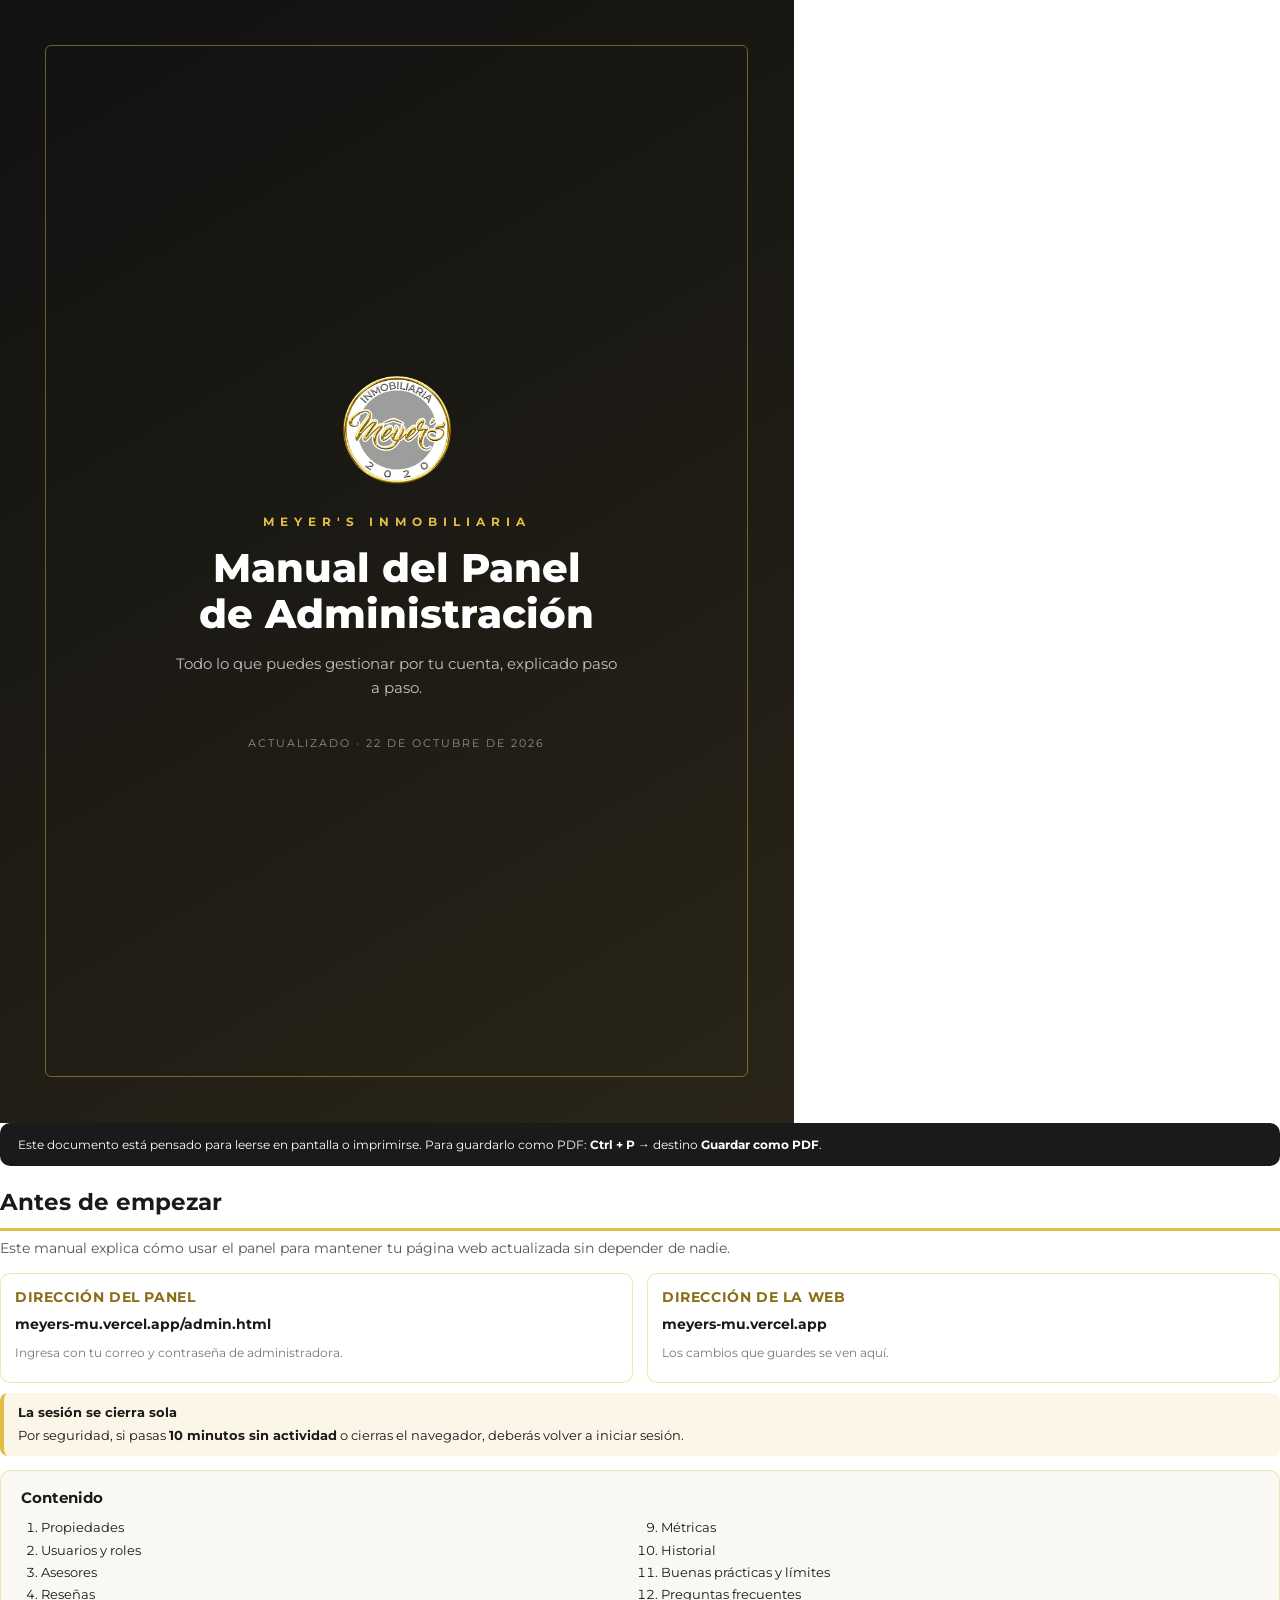
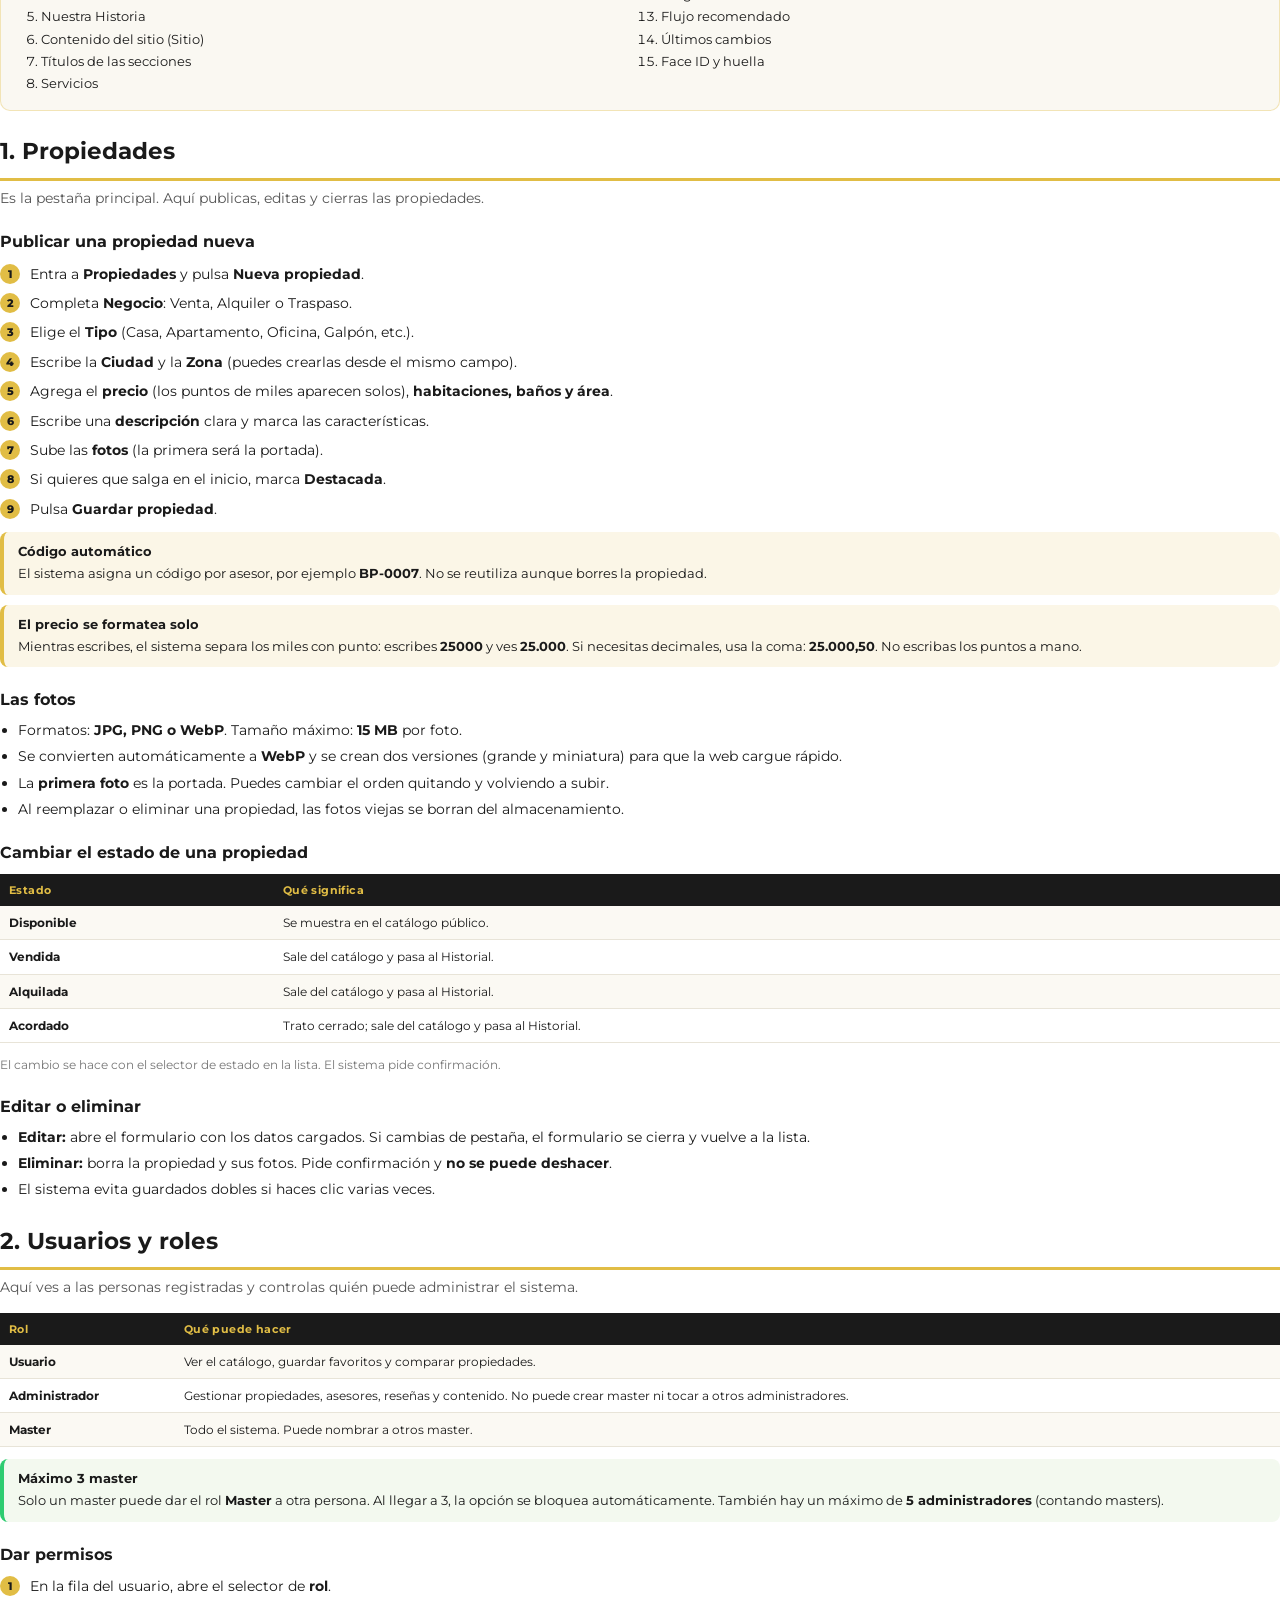
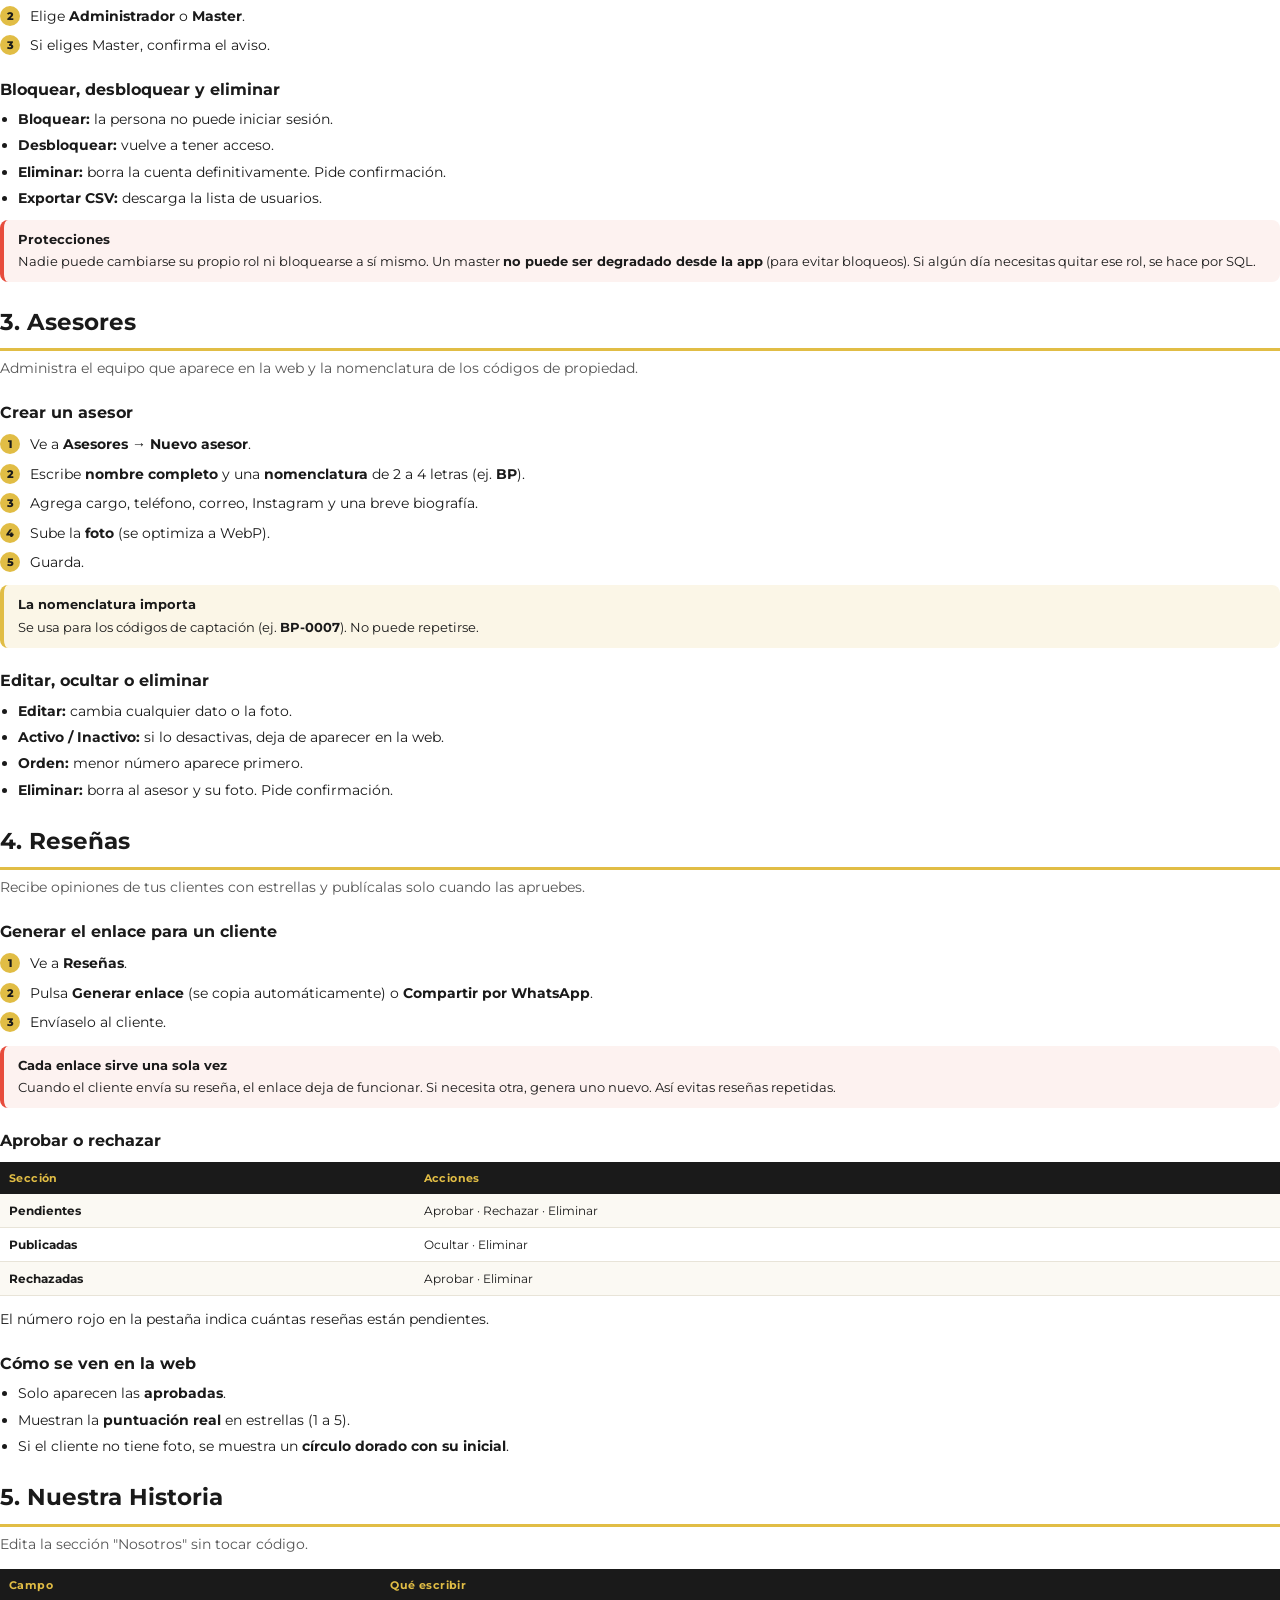
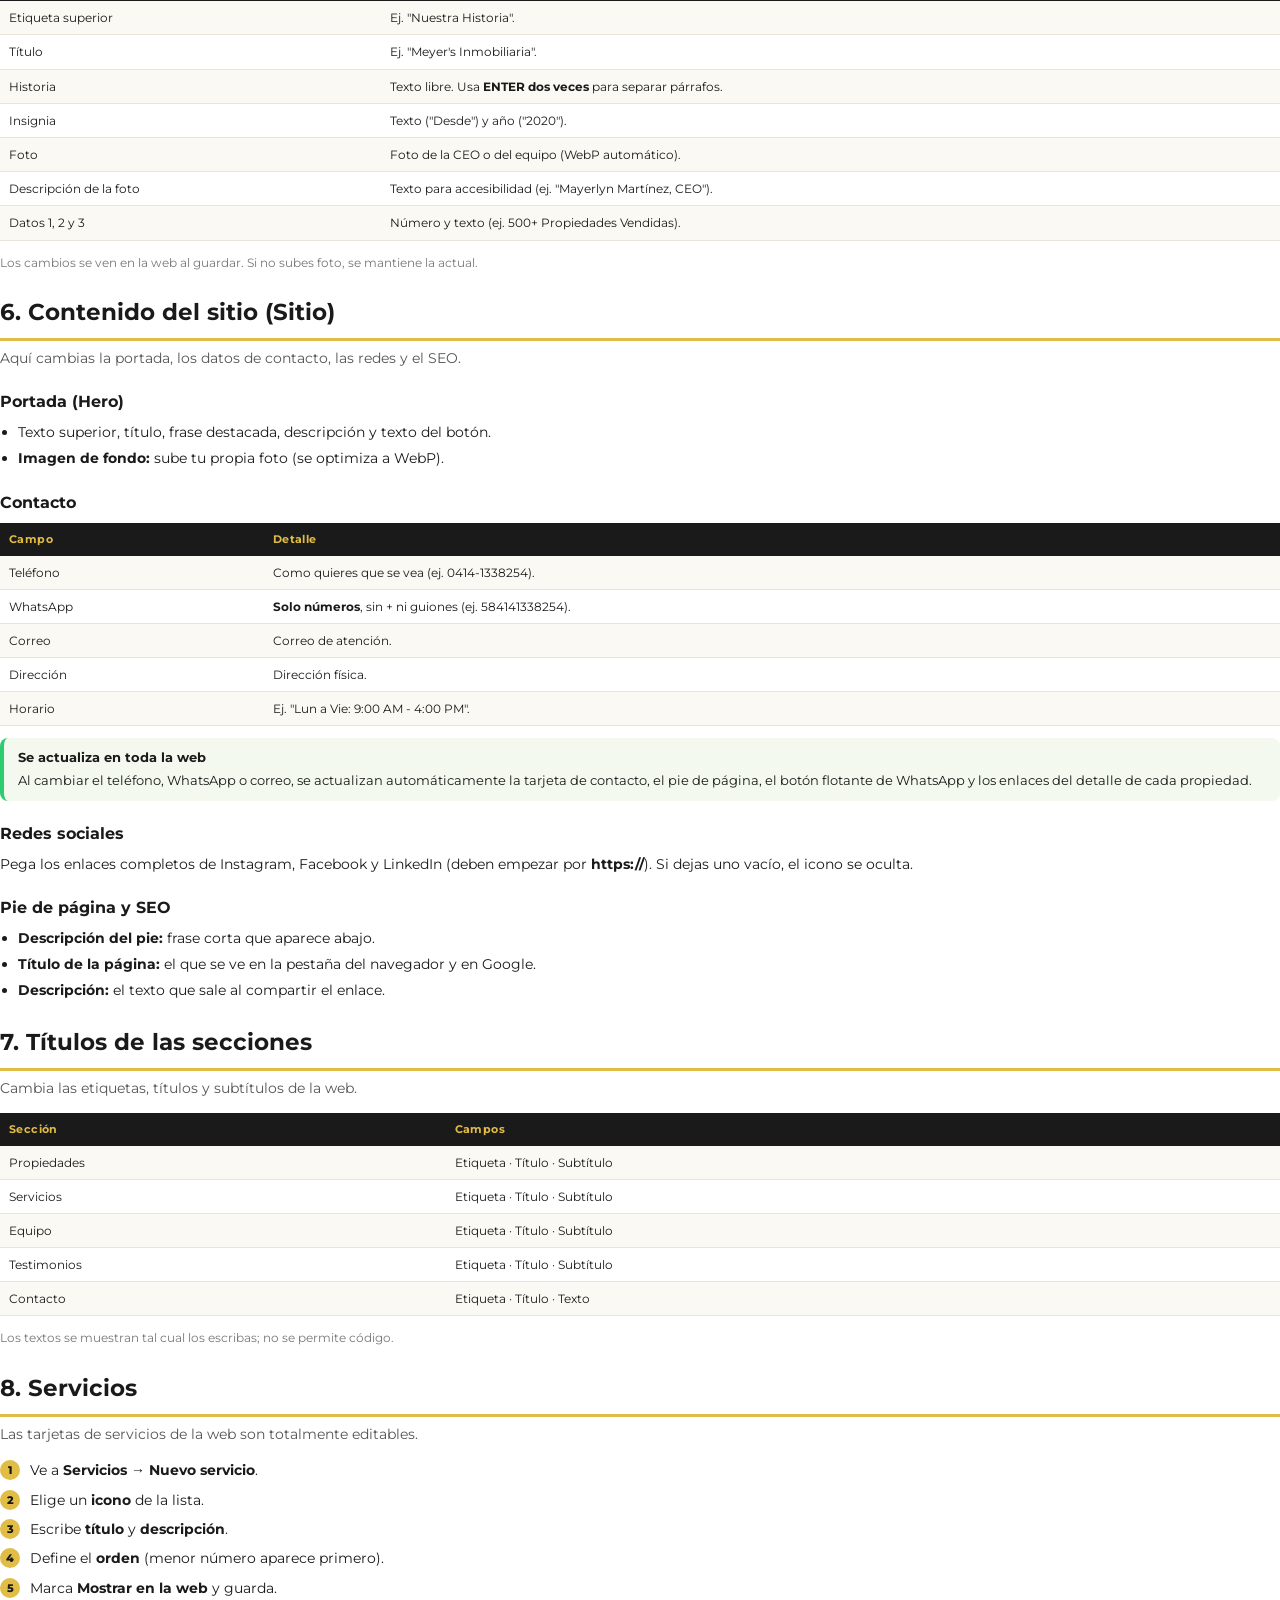
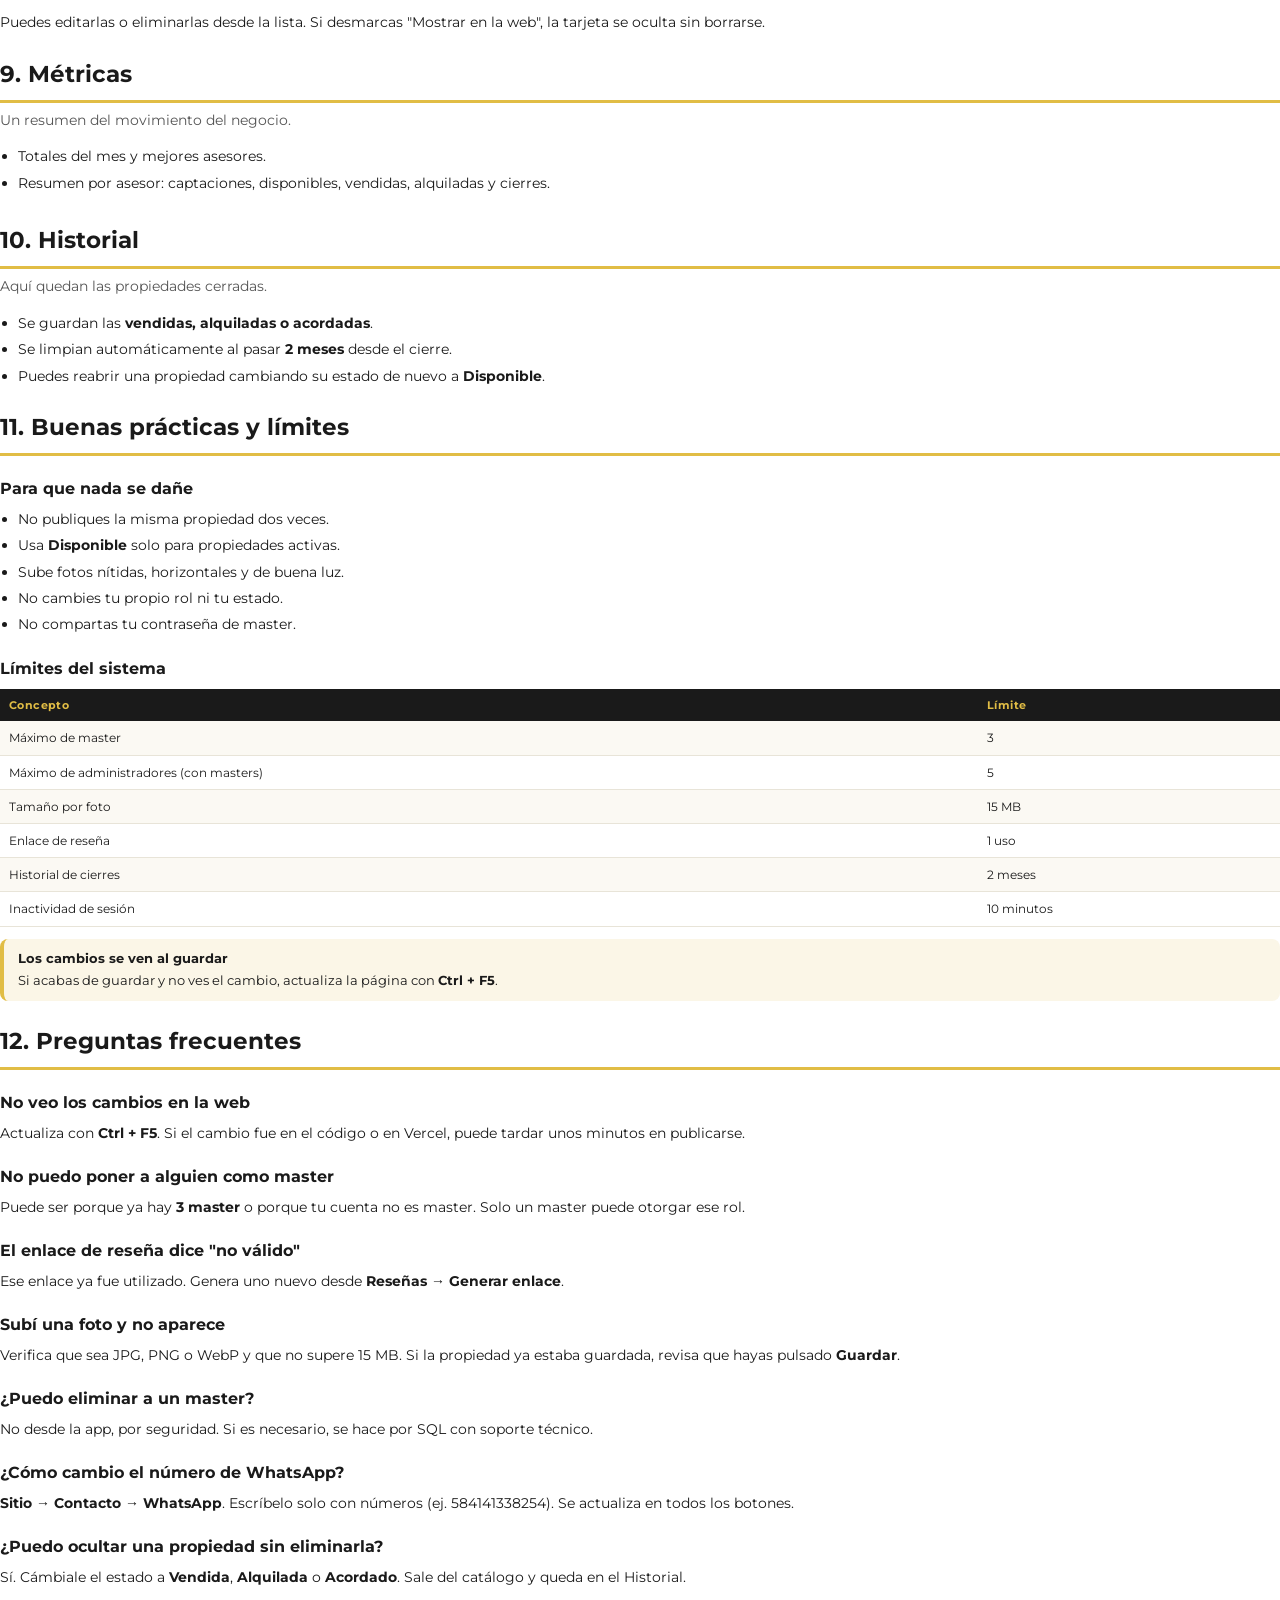
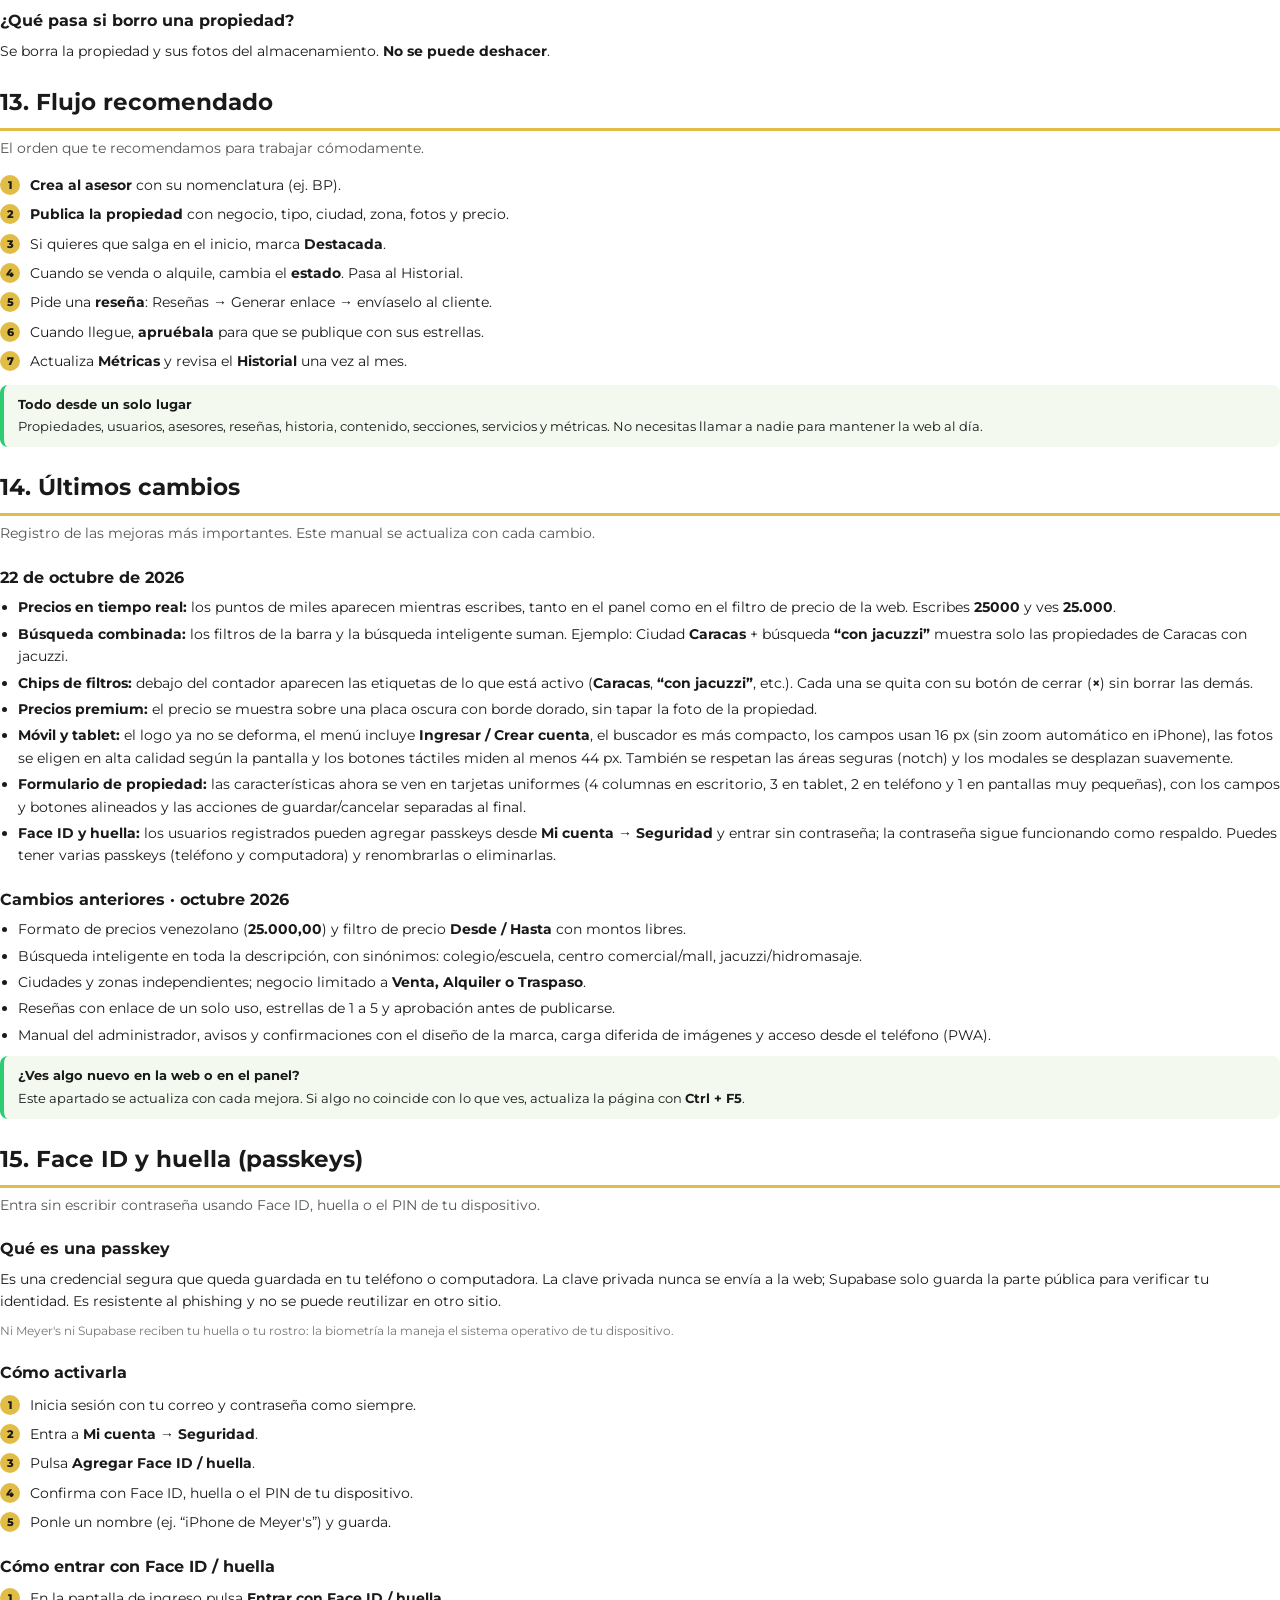
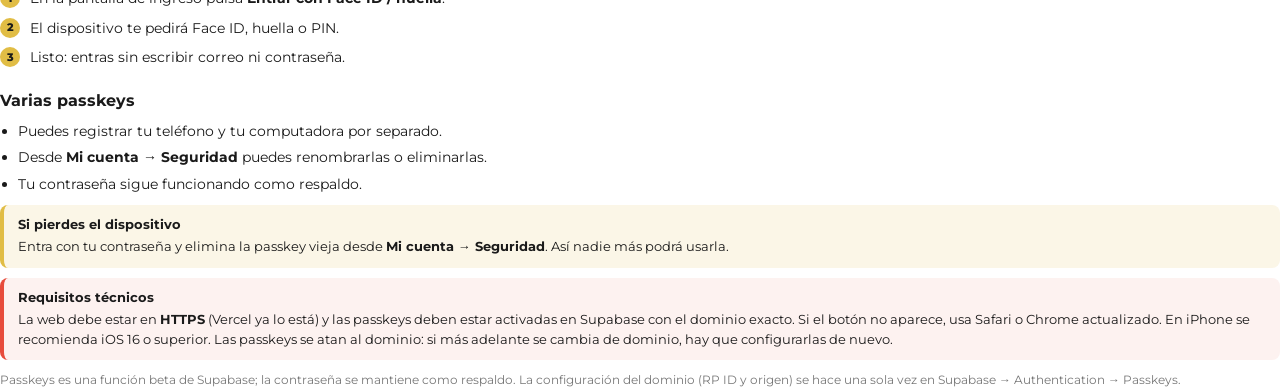
<file: manual-admin.html>
<!DOCTYPE html>
<html lang="es">
<head>
<meta charset="UTF-8">
<meta name="viewport" content="width=device-width, initial-scale=1.0">
<title>Manual del Panel de Administración | Meyer's Inmobiliaria</title>
<meta name="robots" content="noindex">
<style>
    @font-face {
        font-family: 'Montserrat';
        src: url('fonts/Montserrat-Variable.woff2') format('woff2');
        font-weight: 100 900;
        font-display: swap;
    }

    @page {
        size: A4;
        margin: 18mm 16mm;
    }

    @page :first {
        margin: 0;
    }

    * {
        box-sizing: border-box;
    }

    body {
        margin: 0;
        font-family: 'Montserrat', Arial, sans-serif;
        color: #1A1A1A;
        font-size: 10.5pt;
        line-height: 1.6;
        -webkit-print-color-adjust: exact;
        print-color-adjust: exact;
    }

    /* ---------- Portada ---------- */
    .cover {
        width: 210mm;
        height: 297mm;
        background: linear-gradient(150deg, #111 0%, #1f1c15 60%, #2a2518 100%);
        color: #fff;
        display: flex;
        flex-direction: column;
        align-items: center;
        justify-content: center;
        text-align: center;
        padding: 30mm;
        page-break-after: always;
        position: relative;
    }

    .cover::after {
        content: '';
        position: absolute;
        inset: 12mm;
        border: 1px solid rgba(225, 189, 69, 0.45);
        border-radius: 6px;
    }

    .cover img {
        width: 120px;
        height: 120px;
        margin-bottom: 22px;
    }

    .cover .eyebrow {
        font-size: 9pt;
        font-weight: 700;
        letter-spacing: 6px;
        text-transform: uppercase;
        color: #E1BD45;
        margin: 0 0 14px;
    }

    .cover h1 {
        font-size: 30pt;
        line-height: 1.15;
        margin: 0 0 16px;
        font-weight: 800;
    }

    .cover .sub {
        font-size: 11pt;
        color: rgba(255, 255, 255, 0.72);
        max-width: 120mm;
        margin: 0 auto 34px;
    }

    .cover .date {
        font-size: 8.5pt;
        letter-spacing: 2px;
        text-transform: uppercase;
        color: rgba(255, 255, 255, 0.5);
        margin: 0;
    }

    /* ---------- Contenido ---------- */
    .content {
        padding: 0;
    }

    h2 {
        font-size: 17pt;
        margin: 0 0 6px;
        padding-bottom: 8px;
        border-bottom: 3px solid #E1BD45;
        color: #1A1A1A;
    }

    h3 {
        font-size: 12pt;
        margin: 20px 0 6px;
        color: #1A1A1A;
    }

    h4 {
        font-size: 10.5pt;
        margin: 14px 0 4px;
        color: #8a6d16;
        text-transform: uppercase;
        letter-spacing: 0.6px;
    }

    p {
        margin: 0 0 8px;
    }

    ul, ol {
        margin: 0 0 10px;
        padding-left: 18px;
    }

    li {
        margin-bottom: 4px;
    }

    .section {
        margin-bottom: 22px;
    }

    /* Evita una página en blanco al final del PDF */
    .content > .section:last-child {
        margin-bottom: 0;
        page-break-after: avoid;
        break-after: avoid;
    }

    .content > .section:last-child > :last-child {
        margin-bottom: 0;
    }

    .lead {
        font-size: 10.5pt;
        color: #555;
        margin-bottom: 14px;
    }

    .muted {
        color: #777;
        font-size: 9pt;
    }

    .gold {
        color: #8a6d16;
        font-weight: 700;
    }

    /* ---------- Índice ---------- */
    .toc {
        background: #FAF8F2;
        border: 1px solid rgba(225, 189, 69, 0.35);
        border-radius: 10px;
        padding: 16px 20px;
        margin: 14px 0 20px;
    }

    .toc h3 {
        margin: 0 0 8px;
        font-size: 11pt;
    }

    .toc ol {
        margin: 0;
        padding-left: 20px;
        columns: 2;
        column-gap: 22px;
    }

    .toc li {
        margin-bottom: 2px;
        font-size: 9.5pt;
    }

    /* ---------- Tablas ---------- */
    table {
        width: 100%;
        border-collapse: collapse;
        margin: 8px 0 12px;
        font-size: 9pt;
    }

    th {
        background: #1A1A1A;
        color: #E1BD45;
        text-align: left;
        padding: 7px 9px;
        font-weight: 700;
        font-size: 8.5pt;
        letter-spacing: 0.4px;
    }

    td {
        padding: 7px 9px;
        border-bottom: 1px solid #e8e4d8;
        vertical-align: top;
    }

    tr:nth-child(even) td {
        background: #FBF9F3;
    }

    /* ---------- Avisos ---------- */
    .tip, .warn, .note {
        border-radius: 8px;
        padding: 10px 14px;
        margin: 10px 0;
        font-size: 9.5pt;
        page-break-inside: avoid;
    }

    .tip {
        background: #F3F9EF;
        border-left: 4px solid #2ecc71;
    }

    .warn {
        background: #FDF2F0;
        border-left: 4px solid #e74c3c;
    }

    .note {
        background: #FBF6E7;
        border-left: 4px solid #E1BD45;
    }

    .tip strong, .warn strong, .note strong {
        display: block;
        margin-bottom: 2px;
    }

    /* ---------- Tarjetas de pasos ---------- */
    .steps {
        counter-reset: paso;
        margin: 8px 0 12px;
        padding: 0;
        list-style: none;
    }

    .steps li {
        counter-increment: paso;
        position: relative;
        padding-left: 30px;
        margin-bottom: 7px;
    }

    .steps li::before {
        content: counter(paso);
        position: absolute;
        left: 0;
        top: 1px;
        width: 20px;
        height: 20px;
        border-radius: 50%;
        background: #E1BD45;
        color: #1A1A1A;
        font-size: 8.5pt;
        font-weight: 800;
        display: flex;
        align-items: center;
        justify-content: center;
    }

    .two-col {
        display: grid;
        grid-template-columns: 1fr 1fr;
        gap: 14px;
    }

    .card {
        border: 1px solid rgba(225, 189, 69, 0.4);
        border-radius: 10px;
        padding: 12px 14px;
        background: #fff;
        page-break-inside: avoid;
    }

    .card h4 {
        margin-top: 0;
    }

    .page-break {
        page-break-before: always;
    }

    .avoid-break {
        page-break-inside: avoid;
    }

    /* ---------- Pie de página (solo pantalla) ---------- */
    .screen-note {
        background: #1A1A1A;
        color: #fff;
        padding: 12px 18px;
        border-radius: 10px;
        font-size: 9pt;
        margin-bottom: 18px;
    }

    @media print {
        .screen-note {
            display: none;
        }
    }
</style>
</head>
<body>

<!-- ==================== PORTADA ==================== -->
<section class="cover">
    <img src="img/logo-meyer.png" alt="Meyer's Inmobiliaria">
    <p class="eyebrow">Meyer's Inmobiliaria</p>
    <h1>Manual del Panel<br>de Administración</h1>
    <p class="sub">Todo lo que puedes gestionar por tu cuenta, explicado paso a paso.</p>
    <p class="date">Actualizado · 22 de octubre de 2026</p>
</section>

<!-- ==================== CONTENIDO ==================== -->
<div class="content">

    <div class="screen-note">
        Este documento está pensado para leerse en pantalla o imprimirse. Para guardarlo como PDF:
        <b>Ctrl + P</b> → destino <b>Guardar como PDF</b>.
    </div>

    <div class="section">
        <h2>Antes de empezar</h2>
        <p class="lead">Este manual explica cómo usar el panel para mantener tu página web actualizada sin depender de nadie.</p>

        <div class="two-col">
            <div class="card">
                <h4>Dirección del panel</h4>
                <p><b>meyers-mu.vercel.app/admin.html</b></p>
                <p class="muted">Ingresa con tu correo y contraseña de administradora.</p>
            </div>
            <div class="card">
                <h4>Dirección de la web</h4>
                <p><b>meyers-mu.vercel.app</b></p>
                <p class="muted">Los cambios que guardes se ven aquí.</p>
            </div>
        </div>

        <div class="note">
            <strong>La sesión se cierra sola</strong>
            Por seguridad, si pasas <b>10 minutos sin actividad</b> o cierras el navegador, deberás volver a iniciar sesión.
        </div>

        <div class="toc">
            <h3>Contenido</h3>
            <ol>
                <li>Propiedades</li>
                <li>Usuarios y roles</li>
                <li>Asesores</li>
                <li>Reseñas</li>
                <li>Nuestra Historia</li>
                <li>Contenido del sitio (Sitio)</li>
                <li>Títulos de las secciones</li>
                <li>Servicios</li>
                <li>Métricas</li>
                <li>Historial</li>
                <li>Buenas prácticas y límites</li>
                <li>Preguntas frecuentes</li>
                <li>Flujo recomendado</li>
                <li>Últimos cambios</li>
                <li>Face ID y huella</li>
            </ol>
        </div>
    </div>

    <!-- ==================== 1. PROPIEDADES ==================== -->
    <div class="section page-break" id="propiedades">
        <h2>1. Propiedades</h2>
        <p class="lead">Es la pestaña principal. Aquí publicas, editas y cierras las propiedades.</p>

        <h3>Publicar una propiedad nueva</h3>
        <ol class="steps">
            <li>Entra a <b>Propiedades</b> y pulsa <b>Nueva propiedad</b>.</li>
            <li>Completa <b>Negocio</b>: Venta, Alquiler o Traspaso.</li>
            <li>Elige el <b>Tipo</b> (Casa, Apartamento, Oficina, Galpón, etc.).</li>
            <li>Escribe la <b>Ciudad</b> y la <b>Zona</b> (puedes crearlas desde el mismo campo).</li>
            <li>Agrega el <b>precio</b> (los puntos de miles aparecen solos), <b>habitaciones, baños y área</b>.</li>
            <li>Escribe una <b>descripción</b> clara y marca las características.</li>
            <li>Sube las <b>fotos</b> (la primera será la portada).</li>
            <li>Si quieres que salga en el inicio, marca <b>Destacada</b>.</li>
            <li>Pulsa <b>Guardar propiedad</b>.</li>
        </ol>

        <div class="note">
            <strong>Código automático</strong>
            El sistema asigna un código por asesor, por ejemplo <b>BP-0007</b>. No se reutiliza aunque borres la propiedad.
        </div>

        <div class="note">
            <strong>El precio se formatea solo</strong>
            Mientras escribes, el sistema separa los miles con punto: escribes <b>25000</b> y ves <b>25.000</b>. Si necesitas decimales, usa la coma: <b>25.000,50</b>. No escribas los puntos a mano.
        </div>

        <h3>Las fotos</h3>
        <ul>
            <li>Formatos: <b>JPG, PNG o WebP</b>. Tamaño máximo: <b>15 MB</b> por foto.</li>
            <li>Se convierten automáticamente a <b>WebP</b> y se crean dos versiones (grande y miniatura) para que la web cargue rápido.</li>
            <li>La <b>primera foto</b> es la portada. Puedes cambiar el orden quitando y volviendo a subir.</li>
            <li>Al reemplazar o eliminar una propiedad, las fotos viejas se borran del almacenamiento.</li>
        </ul>

        <h3>Cambiar el estado de una propiedad</h3>
        <table>
            <tr><th>Estado</th><th>Qué significa</th></tr>
            <tr><td><b>Disponible</b></td><td>Se muestra en el catálogo público.</td></tr>
            <tr><td><b>Vendida</b></td><td>Sale del catálogo y pasa al Historial.</td></tr>
            <tr><td><b>Alquilada</b></td><td>Sale del catálogo y pasa al Historial.</td></tr>
            <tr><td><b>Acordado</b></td><td>Trato cerrado; sale del catálogo y pasa al Historial.</td></tr>
        </table>
        <p class="muted">El cambio se hace con el selector de estado en la lista. El sistema pide confirmación.</p>

        <h3>Editar o eliminar</h3>
        <ul>
            <li><b>Editar:</b> abre el formulario con los datos cargados. Si cambias de pestaña, el formulario se cierra y vuelve a la lista.</li>
            <li><b>Eliminar:</b> borra la propiedad y sus fotos. Pide confirmación y <b>no se puede deshacer</b>.</li>
            <li>El sistema evita guardados dobles si haces clic varias veces.</li>
        </ul>
    </div>

    <!-- ==================== 2. USUARIOS ==================== -->
    <div class="section page-break">
        <h2>2. Usuarios y roles</h2>
        <p class="lead">Aquí ves a las personas registradas y controlas quién puede administrar el sistema.</p>

        <table>
            <tr><th>Rol</th><th>Qué puede hacer</th></tr>
            <tr><td><b>Usuario</b></td><td>Ver el catálogo, guardar favoritos y comparar propiedades.</td></tr>
            <tr><td><b>Administrador</b></td><td>Gestionar propiedades, asesores, reseñas y contenido. No puede crear master ni tocar a otros administradores.</td></tr>
            <tr><td><b>Master</b></td><td>Todo el sistema. Puede nombrar a otros master.</td></tr>
        </table>

        <div class="tip">
            <strong>Máximo 3 master</strong>
            Solo un master puede dar el rol <b>Master</b> a otra persona. Al llegar a 3, la opción se bloquea automáticamente. También hay un máximo de <b>5 administradores</b> (contando masters).
        </div>

        <h3>Dar permisos</h3>
        <ol class="steps">
            <li>En la fila del usuario, abre el selector de <b>rol</b>.</li>
            <li>Elige <b>Administrador</b> o <b>Master</b>.</li>
            <li>Si eliges Master, confirma el aviso.</li>
        </ol>

        <h3>Bloquear, desbloquear y eliminar</h3>
        <ul>
            <li><b>Bloquear:</b> la persona no puede iniciar sesión.</li>
            <li><b>Desbloquear:</b> vuelve a tener acceso.</li>
            <li><b>Eliminar:</b> borra la cuenta definitivamente. Pide confirmación.</li>
            <li><b>Exportar CSV:</b> descarga la lista de usuarios.</li>
        </ul>

        <div class="warn">
            <strong>Protecciones</strong>
            Nadie puede cambiarse su propio rol ni bloquearse a sí mismo. Un master <b>no puede ser degradado desde la app</b> (para evitar bloqueos). Si algún día necesitas quitar ese rol, se hace por SQL.
        </div>
    </div>

    <!-- ==================== 3. ASESORES ==================== -->
    <div class="section">
        <h2>3. Asesores</h2>
        <p class="lead">Administra el equipo que aparece en la web y la nomenclatura de los códigos de propiedad.</p>

        <h3>Crear un asesor</h3>
        <ol class="steps">
            <li>Ve a <b>Asesores</b> → <b>Nuevo asesor</b>.</li>
            <li>Escribe <b>nombre completo</b> y una <b>nomenclatura</b> de 2 a 4 letras (ej. <b>BP</b>).</li>
            <li>Agrega cargo, teléfono, correo, Instagram y una breve biografía.</li>
            <li>Sube la <b>foto</b> (se optimiza a WebP).</li>
            <li>Guarda.</li>
        </ol>

        <div class="note">
            <strong>La nomenclatura importa</strong>
            Se usa para los códigos de captación (ej. <b>BP-0007</b>). No puede repetirse.
        </div>

        <h3>Editar, ocultar o eliminar</h3>
        <ul>
            <li><b>Editar:</b> cambia cualquier dato o la foto.</li>
            <li><b>Activo / Inactivo:</b> si lo desactivas, deja de aparecer en la web.</li>
            <li><b>Orden:</b> menor número aparece primero.</li>
            <li><b>Eliminar:</b> borra al asesor y su foto. Pide confirmación.</li>
        </ul>
    </div>

    <!-- ==================== 4. RESEÑAS ==================== -->
    <div class="section page-break">
        <h2>4. Reseñas</h2>
        <p class="lead">Recibe opiniones de tus clientes con estrellas y publícalas solo cuando las apruebes.</p>

        <h3>Generar el enlace para un cliente</h3>
        <ol class="steps">
            <li>Ve a <b>Reseñas</b>.</li>
            <li>Pulsa <b>Generar enlace</b> (se copia automáticamente) o <b>Compartir por WhatsApp</b>.</li>
            <li>Envíaselo al cliente.</li>
        </ol>

        <div class="warn">
            <strong>Cada enlace sirve una sola vez</strong>
            Cuando el cliente envía su reseña, el enlace deja de funcionar. Si necesita otra, genera uno nuevo. Así evitas reseñas repetidas.
        </div>

        <h3>Aprobar o rechazar</h3>
        <table>
            <tr><th>Sección</th><th>Acciones</th></tr>
            <tr><td><b>Pendientes</b></td><td>Aprobar · Rechazar · Eliminar</td></tr>
            <tr><td><b>Publicadas</b></td><td>Ocultar · Eliminar</td></tr>
            <tr><td><b>Rechazadas</b></td><td>Aprobar · Eliminar</td></tr>
        </table>
        <p>El número rojo en la pestaña indica cuántas reseñas están pendientes.</p>

        <h3>Cómo se ven en la web</h3>
        <ul>
            <li>Solo aparecen las <b>aprobadas</b>.</li>
            <li>Muestran la <b>puntuación real</b> en estrellas (1 a 5).</li>
            <li>Si el cliente no tiene foto, se muestra un <b>círculo dorado con su inicial</b>.</li>
        </ul>
    </div>

    <!-- ==================== 5. NUESTRA HISTORIA ==================== -->
    <div class="section">
        <h2>5. Nuestra Historia</h2>
        <p class="lead">Edita la sección "Nosotros" sin tocar código.</p>

        <table>
            <tr><th>Campo</th><th>Qué escribir</th></tr>
            <tr><td>Etiqueta superior</td><td>Ej. "Nuestra Historia".</td></tr>
            <tr><td>Título</td><td>Ej. "Meyer's Inmobiliaria".</td></tr>
            <tr><td>Historia</td><td>Texto libre. Usa <b>ENTER dos veces</b> para separar párrafos.</td></tr>
            <tr><td>Insignia</td><td>Texto ("Desde") y año ("2020").</td></tr>
            <tr><td>Foto</td><td>Foto de la CEO o del equipo (WebP automático).</td></tr>
            <tr><td>Descripción de la foto</td><td>Texto para accesibilidad (ej. "Mayerlyn Martínez, CEO").</td></tr>
            <tr><td>Datos 1, 2 y 3</td><td>Número y texto (ej. 500+ Propiedades Vendidas).</td></tr>
        </table>
        <p class="muted">Los cambios se ven en la web al guardar. Si no subes foto, se mantiene la actual.</p>
    </div>

    <!-- ==================== 6. SITIO ==================== -->
    <div class="section page-break">
        <h2>6. Contenido del sitio (Sitio)</h2>
        <p class="lead">Aquí cambias la portada, los datos de contacto, las redes y el SEO.</p>

        <h3>Portada (Hero)</h3>
        <ul>
            <li>Texto superior, título, frase destacada, descripción y texto del botón.</li>
            <li><b>Imagen de fondo:</b> sube tu propia foto (se optimiza a WebP).</li>
        </ul>

        <h3>Contacto</h3>
        <table>
            <tr><th>Campo</th><th>Detalle</th></tr>
            <tr><td>Teléfono</td><td>Como quieres que se vea (ej. 0414-1338254).</td></tr>
            <tr><td>WhatsApp</td><td><b>Solo números</b>, sin + ni guiones (ej. 584141338254).</td></tr>
            <tr><td>Correo</td><td>Correo de atención.</td></tr>
            <tr><td>Dirección</td><td>Dirección física.</td></tr>
            <tr><td>Horario</td><td>Ej. "Lun a Vie: 9:00 AM - 4:00 PM".</td></tr>
        </table>

        <div class="tip">
            <strong>Se actualiza en toda la web</strong>
            Al cambiar el teléfono, WhatsApp o correo, se actualizan automáticamente la tarjeta de contacto, el pie de página, el botón flotante de WhatsApp y los enlaces del detalle de cada propiedad.
        </div>

        <h3>Redes sociales</h3>
        <p>Pega los enlaces completos de Instagram, Facebook y LinkedIn (deben empezar por <b>https://</b>). Si dejas uno vacío, el icono se oculta.</p>

        <h3>Pie de página y SEO</h3>
        <ul>
            <li><b>Descripción del pie:</b> frase corta que aparece abajo.</li>
            <li><b>Título de la página:</b> el que se ve en la pestaña del navegador y en Google.</li>
            <li><b>Descripción:</b> el texto que sale al compartir el enlace.</li>
        </ul>
    </div>

    <!-- ==================== 7. SECCIONES ==================== -->
    <div class="section">
        <h2>7. Títulos de las secciones</h2>
        <p class="lead">Cambia las etiquetas, títulos y subtítulos de la web.</p>

        <table>
            <tr><th>Sección</th><th>Campos</th></tr>
            <tr><td>Propiedades</td><td>Etiqueta · Título · Subtítulo</td></tr>
            <tr><td>Servicios</td><td>Etiqueta · Título · Subtítulo</td></tr>
            <tr><td>Equipo</td><td>Etiqueta · Título · Subtítulo</td></tr>
            <tr><td>Testimonios</td><td>Etiqueta · Título · Subtítulo</td></tr>
            <tr><td>Contacto</td><td>Etiqueta · Título · Texto</td></tr>
        </table>
        <p class="muted">Los textos se muestran tal cual los escribas; no se permite código.</p>
    </div>

    <!-- ==================== 8. SERVICIOS ==================== -->
    <div class="section">
        <h2>8. Servicios</h2>
        <p class="lead">Las tarjetas de servicios de la web son totalmente editables.</p>

        <ol class="steps">
            <li>Ve a <b>Servicios</b> → <b>Nuevo servicio</b>.</li>
            <li>Elige un <b>icono</b> de la lista.</li>
            <li>Escribe <b>título</b> y <b>descripción</b>.</li>
            <li>Define el <b>orden</b> (menor número aparece primero).</li>
            <li>Marca <b>Mostrar en la web</b> y guarda.</li>
        </ol>

        <p>Puedes editarlas o eliminarlas desde la lista. Si desmarcas "Mostrar en la web", la tarjeta se oculta sin borrarse.</p>
    </div>

    <!-- ==================== 9 y 10. MÉTRICAS E HISTORIAL ==================== -->
    <div class="section page-break">
        <h2>9. Métricas</h2>
        <p class="lead">Un resumen del movimiento del negocio.</p>
        <ul>
            <li>Totales del mes y mejores asesores.</li>
            <li>Resumen por asesor: captaciones, disponibles, vendidas, alquiladas y cierres.</li>
        </ul>

        <h2 style="margin-top:28px">10. Historial</h2>
        <p class="lead">Aquí quedan las propiedades cerradas.</p>
        <ul>
            <li>Se guardan las <b>vendidas, alquiladas o acordadas</b>.</li>
            <li>Se limpian automáticamente al pasar <b>2 meses</b> desde el cierre.</li>
            <li>Puedes reabrir una propiedad cambiando su estado de nuevo a <b>Disponible</b>.</li>
        </ul>
    </div>

    <!-- ==================== 11. BUENAS PRÁCTICAS ==================== -->
    <div class="section">
        <h2>11. Buenas prácticas y límites</h2>

        <h3>Para que nada se dañe</h3>
        <ul>
            <li>No publiques la misma propiedad dos veces.</li>
            <li>Usa <b>Disponible</b> solo para propiedades activas.</li>
            <li>Sube fotos nítidas, horizontales y de buena luz.</li>
            <li>No cambies tu propio rol ni tu estado.</li>
            <li>No compartas tu contraseña de master.</li>
        </ul>

        <h3>Límites del sistema</h3>
        <table>
            <tr><th>Concepto</th><th>Límite</th></tr>
            <tr><td>Máximo de master</td><td>3</td></tr>
            <tr><td>Máximo de administradores (con masters)</td><td>5</td></tr>
            <tr><td>Tamaño por foto</td><td>15 MB</td></tr>
            <tr><td>Enlace de reseña</td><td>1 uso</td></tr>
            <tr><td>Historial de cierres</td><td>2 meses</td></tr>
            <tr><td>Inactividad de sesión</td><td>10 minutos</td></tr>
        </table>

        <div class="note">
            <strong>Los cambios se ven al guardar</strong>
            Si acabas de guardar y no ves el cambio, actualiza la página con <b>Ctrl + F5</b>.
        </div>
    </div>

    <!-- ==================== 12. FAQ ==================== -->
    <div class="section page-break">
        <h2>12. Preguntas frecuentes</h2>

        <h3>No veo los cambios en la web</h3>
        <p>Actualiza con <b>Ctrl + F5</b>. Si el cambio fue en el código o en Vercel, puede tardar unos minutos en publicarse.</p>

        <h3>No puedo poner a alguien como master</h3>
        <p>Puede ser porque ya hay <b>3 master</b> o porque tu cuenta no es master. Solo un master puede otorgar ese rol.</p>

        <h3>El enlace de reseña dice "no válido"</h3>
        <p>Ese enlace ya fue utilizado. Genera uno nuevo desde <b>Reseñas → Generar enlace</b>.</p>

        <h3>Subí una foto y no aparece</h3>
        <p>Verifica que sea JPG, PNG o WebP y que no supere 15 MB. Si la propiedad ya estaba guardada, revisa que hayas pulsado <b>Guardar</b>.</p>

        <h3>¿Puedo eliminar a un master?</h3>
        <p>No desde la app, por seguridad. Si es necesario, se hace por SQL con soporte técnico.</p>

        <h3>¿Cómo cambio el número de WhatsApp?</h3>
        <p><b>Sitio → Contacto → WhatsApp</b>. Escríbelo solo con números (ej. 584141338254). Se actualiza en todos los botones.</p>

        <h3>¿Puedo ocultar una propiedad sin eliminarla?</h3>
        <p>Sí. Cámbiale el estado a <b>Vendida</b>, <b>Alquilada</b> o <b>Acordado</b>. Sale del catálogo y queda en el Historial.</p>

        <h3>¿Qué pasa si borro una propiedad?</h3>
        <p>Se borra la propiedad y sus fotos del almacenamiento. <b>No se puede deshacer</b>.</p>
    </div>

    <!-- ==================== 13. FLUJO ==================== -->
    <div class="section">
        <h2>13. Flujo recomendado</h2>
        <p class="lead">El orden que te recomendamos para trabajar cómodamente.</p>

        <ol class="steps">
            <li><b>Crea al asesor</b> con su nomenclatura (ej. BP).</li>
            <li><b>Publica la propiedad</b> con negocio, tipo, ciudad, zona, fotos y precio.</li>
            <li>Si quieres que salga en el inicio, marca <b>Destacada</b>.</li>
            <li>Cuando se venda o alquile, cambia el <b>estado</b>. Pasa al Historial.</li>
            <li>Pide una <b>reseña</b>: Reseñas → Generar enlace → envíaselo al cliente.</li>
            <li>Cuando llegue, <b>apruébala</b> para que se publique con sus estrellas.</li>
            <li>Actualiza <b>Métricas</b> y revisa el <b>Historial</b> una vez al mes.</li>
        </ol>

        <div class="tip">
            <strong>Todo desde un solo lugar</strong>
            Propiedades, usuarios, asesores, reseñas, historia, contenido, secciones, servicios y métricas. No necesitas llamar a nadie para mantener la web al día.
        </div>
    </div>

    <!-- ==================== 14. ÚLTIMOS CAMBIOS ==================== -->
    <div class="section page-break" id="cambios">
        <h2>14. Últimos cambios</h2>
        <p class="lead">Registro de las mejoras más importantes. Este manual se actualiza con cada cambio.</p>

        <h3>22 de octubre de 2026</h3>
        <ul>
            <li><b>Precios en tiempo real:</b> los puntos de miles aparecen mientras escribes, tanto en el panel como en el filtro de precio de la web. Escribes <b>25000</b> y ves <b>25.000</b>.</li>
            <li><b>Búsqueda combinada:</b> los filtros de la barra y la búsqueda inteligente suman. Ejemplo: Ciudad <b>Caracas</b> + búsqueda <b>“con jacuzzi”</b> muestra solo las propiedades de Caracas con jacuzzi.</li>
            <li><b>Chips de filtros:</b> debajo del contador aparecen las etiquetas de lo que está activo (<b>Caracas</b>, <b>“con jacuzzi”</b>, etc.). Cada una se quita con su botón de cerrar (<b>×</b>) sin borrar las demás.</li>
            <li><b>Precios premium:</b> el precio se muestra sobre una placa oscura con borde dorado, sin tapar la foto de la propiedad.</li>
            <li><b>Móvil y tablet:</b> el logo ya no se deforma, el menú incluye <b>Ingresar / Crear cuenta</b>, el buscador es más compacto, los campos usan 16 px (sin zoom automático en iPhone), las fotos se eligen en alta calidad según la pantalla y los botones táctiles miden al menos 44 px. También se respetan las áreas seguras (notch) y los modales se desplazan suavemente.</li>
            <li><b>Formulario de propiedad:</b> las características ahora se ven en tarjetas uniformes (4 columnas en escritorio, 3 en tablet, 2 en teléfono y 1 en pantallas muy pequeñas), con los campos y botones alineados y las acciones de guardar/cancelar separadas al final.</li>
            <li><b>Face ID y huella:</b> los usuarios registrados pueden agregar passkeys desde <b>Mi cuenta → Seguridad</b> y entrar sin contraseña; la contraseña sigue funcionando como respaldo. Puedes tener varias passkeys (teléfono y computadora) y renombrarlas o eliminarlas.</li>
        </ul>

        <h3>Cambios anteriores · octubre 2026</h3>
        <ul>
            <li>Formato de precios venezolano (<b>25.000,00</b>) y filtro de precio <b>Desde / Hasta</b> con montos libres.</li>
            <li>Búsqueda inteligente en toda la descripción, con sinónimos: colegio/escuela, centro comercial/mall, jacuzzi/hidromasaje.</li>
            <li>Ciudades y zonas independientes; negocio limitado a <b>Venta, Alquiler o Traspaso</b>.</li>
            <li>Reseñas con enlace de un solo uso, estrellas de 1 a 5 y aprobación antes de publicarse.</li>
            <li>Manual del administrador, avisos y confirmaciones con el diseño de la marca, carga diferida de imágenes y acceso desde el teléfono (PWA).</li>
        </ul>

        <div class="tip">
            <strong>¿Ves algo nuevo en la web o en el panel?</strong>
            Este apartado se actualiza con cada mejora. Si algo no coincide con lo que ves, actualiza la página con <b>Ctrl + F5</b>.
        </div>
    </div>

    <!-- ==================== 15. FACE ID Y HUELLA ==================== -->
    <div class="section page-break" id="passkeys">
        <h2>15. Face ID y huella (passkeys)</h2>
        <p class="lead">Entra sin escribir contraseña usando Face ID, huella o el PIN de tu dispositivo.</p>

        <h3>Qué es una passkey</h3>
        <p>Es una credencial segura que queda guardada en tu teléfono o computadora. La clave privada nunca se envía a la web; Supabase solo guarda la parte pública para verificar tu identidad. Es resistente al phishing y no se puede reutilizar en otro sitio.</p>
        <p class="muted">Ni Meyer's ni Supabase reciben tu huella o tu rostro: la biometría la maneja el sistema operativo de tu dispositivo.</p>

        <h3>Cómo activarla</h3>
        <ol class="steps">
            <li>Inicia sesión con tu correo y contraseña como siempre.</li>
            <li>Entra a <b>Mi cuenta → Seguridad</b>.</li>
            <li>Pulsa <b>Agregar Face ID / huella</b>.</li>
            <li>Confirma con Face ID, huella o el PIN de tu dispositivo.</li>
            <li>Ponle un nombre (ej. “iPhone de Meyer's”) y guarda.</li>
        </ol>

        <h3>Cómo entrar con Face ID / huella</h3>
        <ol class="steps">
            <li>En la pantalla de ingreso pulsa <b>Entrar con Face ID / huella</b>.</li>
            <li>El dispositivo te pedirá Face ID, huella o PIN.</li>
            <li>Listo: entras sin escribir correo ni contraseña.</li>
        </ol>

        <h3>Varias passkeys</h3>
        <ul>
            <li>Puedes registrar tu teléfono y tu computadora por separado.</li>
            <li>Desde <b>Mi cuenta → Seguridad</b> puedes renombrarlas o eliminarlas.</li>
            <li>Tu contraseña sigue funcionando como respaldo.</li>
        </ul>

        <div class="note">
            <strong>Si pierdes el dispositivo</strong>
            Entra con tu contraseña y elimina la passkey vieja desde <b>Mi cuenta → Seguridad</b>. Así nadie más podrá usarla.
        </div>

        <div class="warn">
            <strong>Requisitos técnicos</strong>
            La web debe estar en <b>HTTPS</b> (Vercel ya lo está) y las passkeys deben estar activadas en Supabase con el dominio exacto. Si el botón no aparece, usa Safari o Chrome actualizado. En iPhone se recomienda iOS 16 o superior. Las passkeys se atan al dominio: si más adelante se cambia de dominio, hay que configurarlas de nuevo.
        </div>

        <p class="muted">Passkeys es una función beta de Supabase; la contraseña se mantiene como respaldo. La configuración del dominio (RP ID y origen) se hace una sola vez en Supabase → Authentication → Passkeys.</p>
    </div>

</div>

</body>
</html>
</file>
